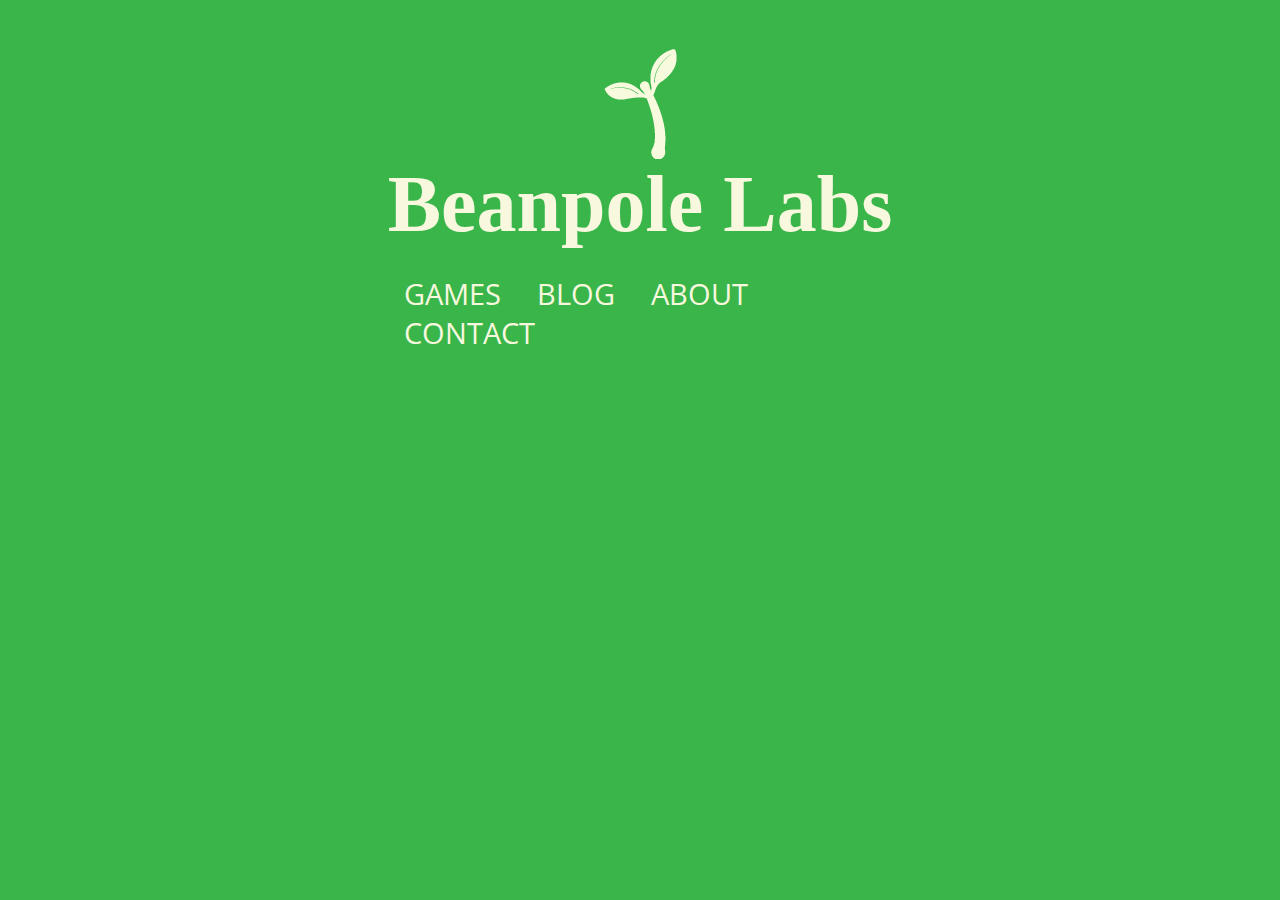
<file: index.html>
<!DOCTYPE html>
<html lang="en">
	<head>
		<meta charset="utf-8">
		<link href="https://fonts.googleapis.com/css?family=Baloo+Bhai|Open+Sans" rel="stylesheet">
		<link rel="stylesheet" href="css/styles.css">
		<script src="js/main.js"></script>
		<link rel="shortcut icon" type="image/x-icon" href="favicon.ico" />
		<title>Beanpole Labs - Home</title>
	</head>
	<body class="background-index">
		<img id="logo" class="img-center" src="images/logo.png" alt="logo" />
		<h1>
			<span id="title">Beanpole Labs</span>
		</h1>
		<div id="links">
			<ul class="menu-list">
				<li>
					<span id="games" class="link">GAMES</span>
				</li>
				<li>
					<a href="https://blog.beanpolelabs.com" id="blog" class="link">BLOG</a>
				</li>
				<li>
					<span id="about" class="link">ABOUT</span>
				</li>
				<li>
					<span id="contact" class="link">CONTACT</span>
				</li>
			</ul>
		</div>
		<div class="container-10">
			<div class="inner-div">
				<ul class="menu-list">
					<li id="games-info" class="container-10 hidden">
						<div class="float-left arrow-div fadeIn">
							<input type="image" src="images/arrow.png" id="arrow-img-left">
						</div>
						<div id="info" class="float-left" >
							<div class="slider-panel fadeIn">
								<span class="container-3">
									<img src="images/bucketsIcon.png" alt="Buckets Icon" class="icon img-center">
								</span>
								<span class="container-6">
									<h2 class="float-left"><a href="press/buckets.html" class="clickable-link">Buckets</a></h2>
									<p class="paragraph">
										An addictive puzzle game, simple to play, but hard to master!
									</p>
									<div class="container-8">
										<div class="container-5">
											<a href="https://itunes.apple.com/us/app/buckets-a-puzzle-journey/id1180455700?ls=1&mt=8"><img src="images/appleAppIcon.png" alt="iOS App Store"></a>
										</div>
										<div class="container-5">
											<a href="https://play.google.com/store/apps/details?id=com.beanpoleLabs.tileSlide"><img src="images/googleAppIcon.png" alt="Google Play Store"></a>
										</div>
									</div>
								</span>
							</div>
							<div class="hidden">
								<span class="container-3">
									<img src="images/blockFarmIcon.png" alt="Block Farm Icon" class="icon img-center">
								</span>
								<span class="container-6">
									<h2 class="float-left">Block Farm</h2>
									<p class="paragraph">
										A challenging puzzle game testing your wit and problem-solving abilities!
									</p>
									<div class="container-8">
										<div class="container-5">
											<a href="https://itunes.apple.com/us/app/block-farm/id1158734337?ls=1&mt=8"><img src="images/appleAppIcon.png" alt="iOS App Store"></a>
										</div>
										<div class="container-5">
											<a href="https://play.google.com/store/apps/details?id=com.beanpoleLabs.blockFarm"><img src="images/googleAppIcon.png" alt="Google Play Store"></a>
										</div>
									</div>
								</span>
							</div>
						</div>
						<div class="float-left arrow-div fadeIn">
							<input type="image" src="images/arrow.png" id="arrow-img-right">
						</div>
					</li>
					<li id="about-info" class="container-10 hidden">
						<p class="container-5-alt centre fadeIn">
							Beanpole Labs is the brain child of Jeffrey Quach.  If you enjoy puzzle games check out <a href="#" class="clickable-link">Buckets</a> and <a href="#" class="clickable-link">Block Farm</a>!
						</p>
					</li>
					<li id="contact-info" class="container-10 hidden">
						<p class="container-5-alt centre fadeIn">
							For any inquiries please contact: <a href="mailto:beanpolelabs@gmail.com" class="clickable-link">beanpolelabs@gmail.com</a>
						</p>
					</li>
				</ul>
			</div>
		</div>
	</body>
</html>
</file>
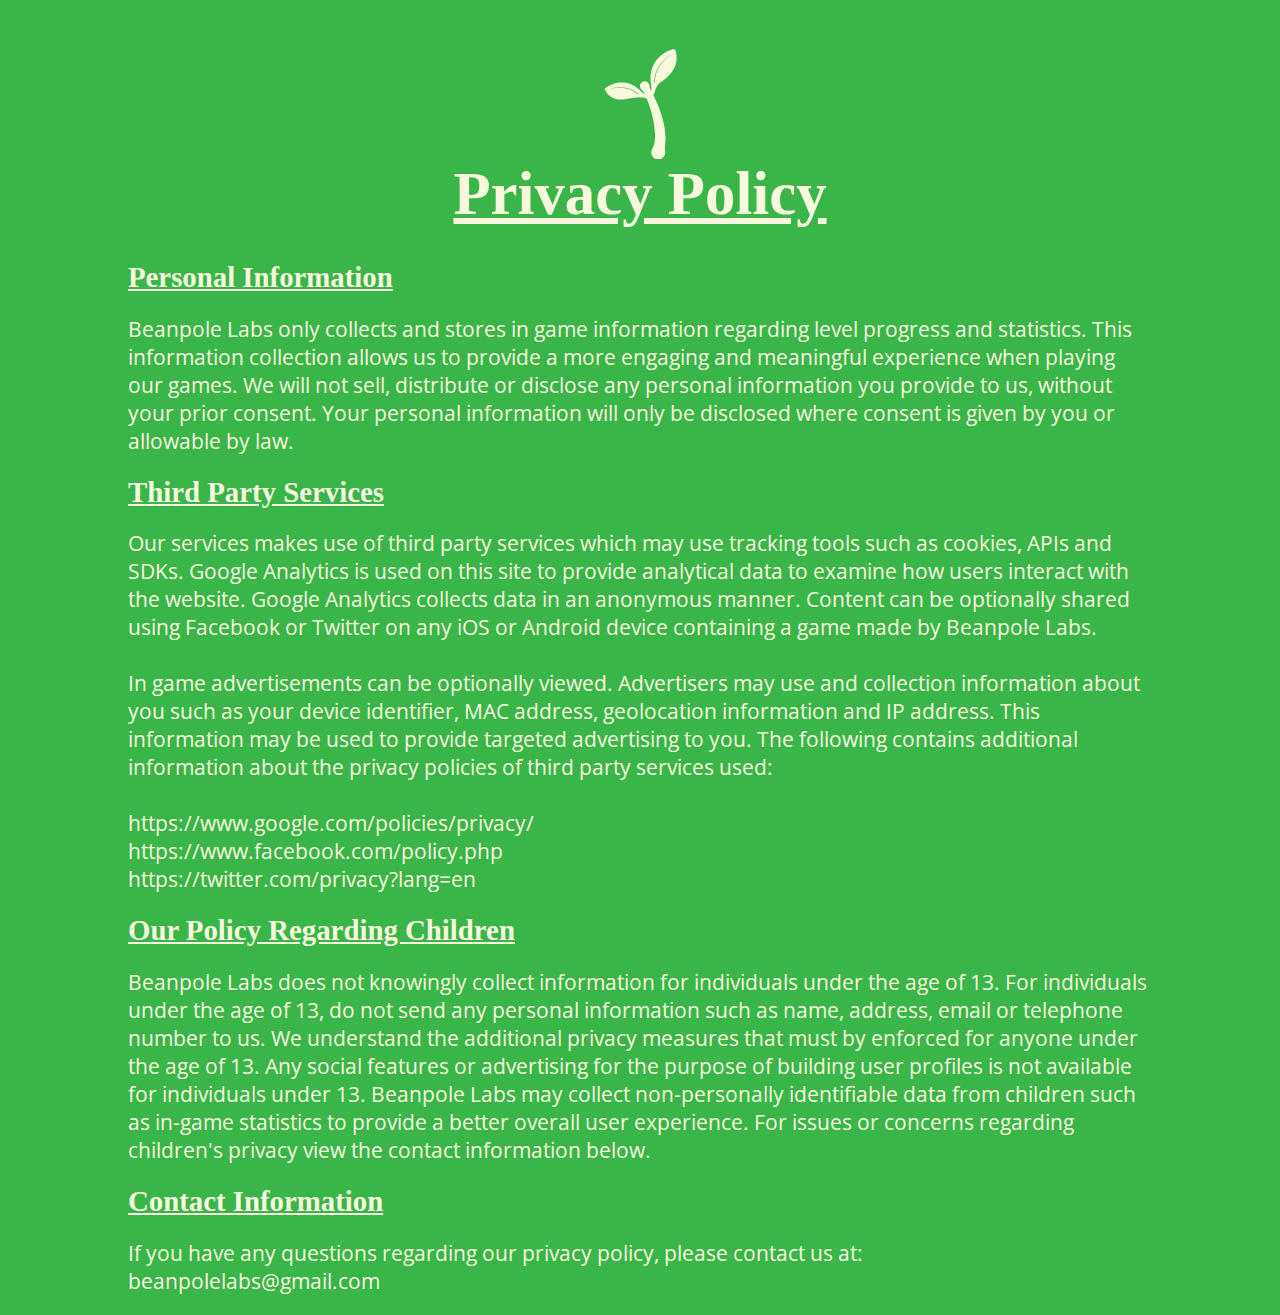
<file: privacypolicy.html>
<!DOCTYPE html>
<html lang="en">
	<head>
		<meta charset="utf-8">
		<link href="https://fonts.googleapis.com/css?family=Baloo+Bhai|Open+Sans" rel="stylesheet">
		<link rel="stylesheet" href="css/styles.css">
		<link rel="shortcut icon" type="image/x-icon" href="favicon.ico" />
		<title>Beanpole Labs - Privacy Policy</title>
	</head>
	<body class="background-index">
		<img id="logo" class="img-center" src="images/logo.png" alt="logo" />
		<h1 class="main-title">Privacy Policy</h1>
		<div class="container-8 centre-left-align">
			<div class="container-10">
				<h2 class="sub-title-light">Personal Information</h2>
				<p>Beanpole Labs only collects and stores in game information regarding level progress and statistics.  This information collection allows us to provide a more engaging and meaningful experience when playing our games.  We will not sell, distribute or disclose any personal information you provide to us, without your prior consent. Your personal information will only be disclosed where consent is given by you or allowable by law.</p>
				<h2 class="sub-title-light">Third Party Services</h2>
				<p>
					Our services makes use of third party services which may use tracking tools such as cookies, APIs and SDKs.  Google Analytics is used on this site to provide analytical data to examine how users interact with the website.  Google Analytics collects data in an anonymous manner.  Content can be optionally shared using Facebook or Twitter on any iOS or Android device containing a game made by Beanpole Labs.  <br><br>In game advertisements can be optionally viewed.  Advertisers may use and collection information about you such as your device identifier, MAC address, geolocation information and IP address.  This information may be used to provide targeted advertising to you.

					The following contains additional information about the privacy policies of third party services used:<br><br>

					https://www.google.com/policies/privacy/<br>
					https://www.facebook.com/policy.php<br>
					https://twitter.com/privacy?lang=en<br>
				</p>
				<h2 class="sub-title-light">Our Policy Regarding Children</h2>
				<p>Beanpole Labs does not knowingly collect information for individuals under the age of 13.  For individuals under the age of 13, do not send any personal information such as name, address, email or telephone number to us.  We understand the additional privacy measures that must by enforced for anyone under the age of 13.  Any social features or advertising for the purpose of building user profiles is not available for individuals under 13.  Beanpole Labs may collect non-personally identifiable data from children such as in-game statistics to provide a better overall user experience. For issues or concerns regarding children's privacy view the contact information below.</p>
				<h2 class="sub-title-light">Contact Information</h2>
				<p>If you have any questions regarding our privacy policy, please contact us at:<br>beanpolelabs@gmail.com</p>
			</div>
		</div>
	</body>
</html>
</file>
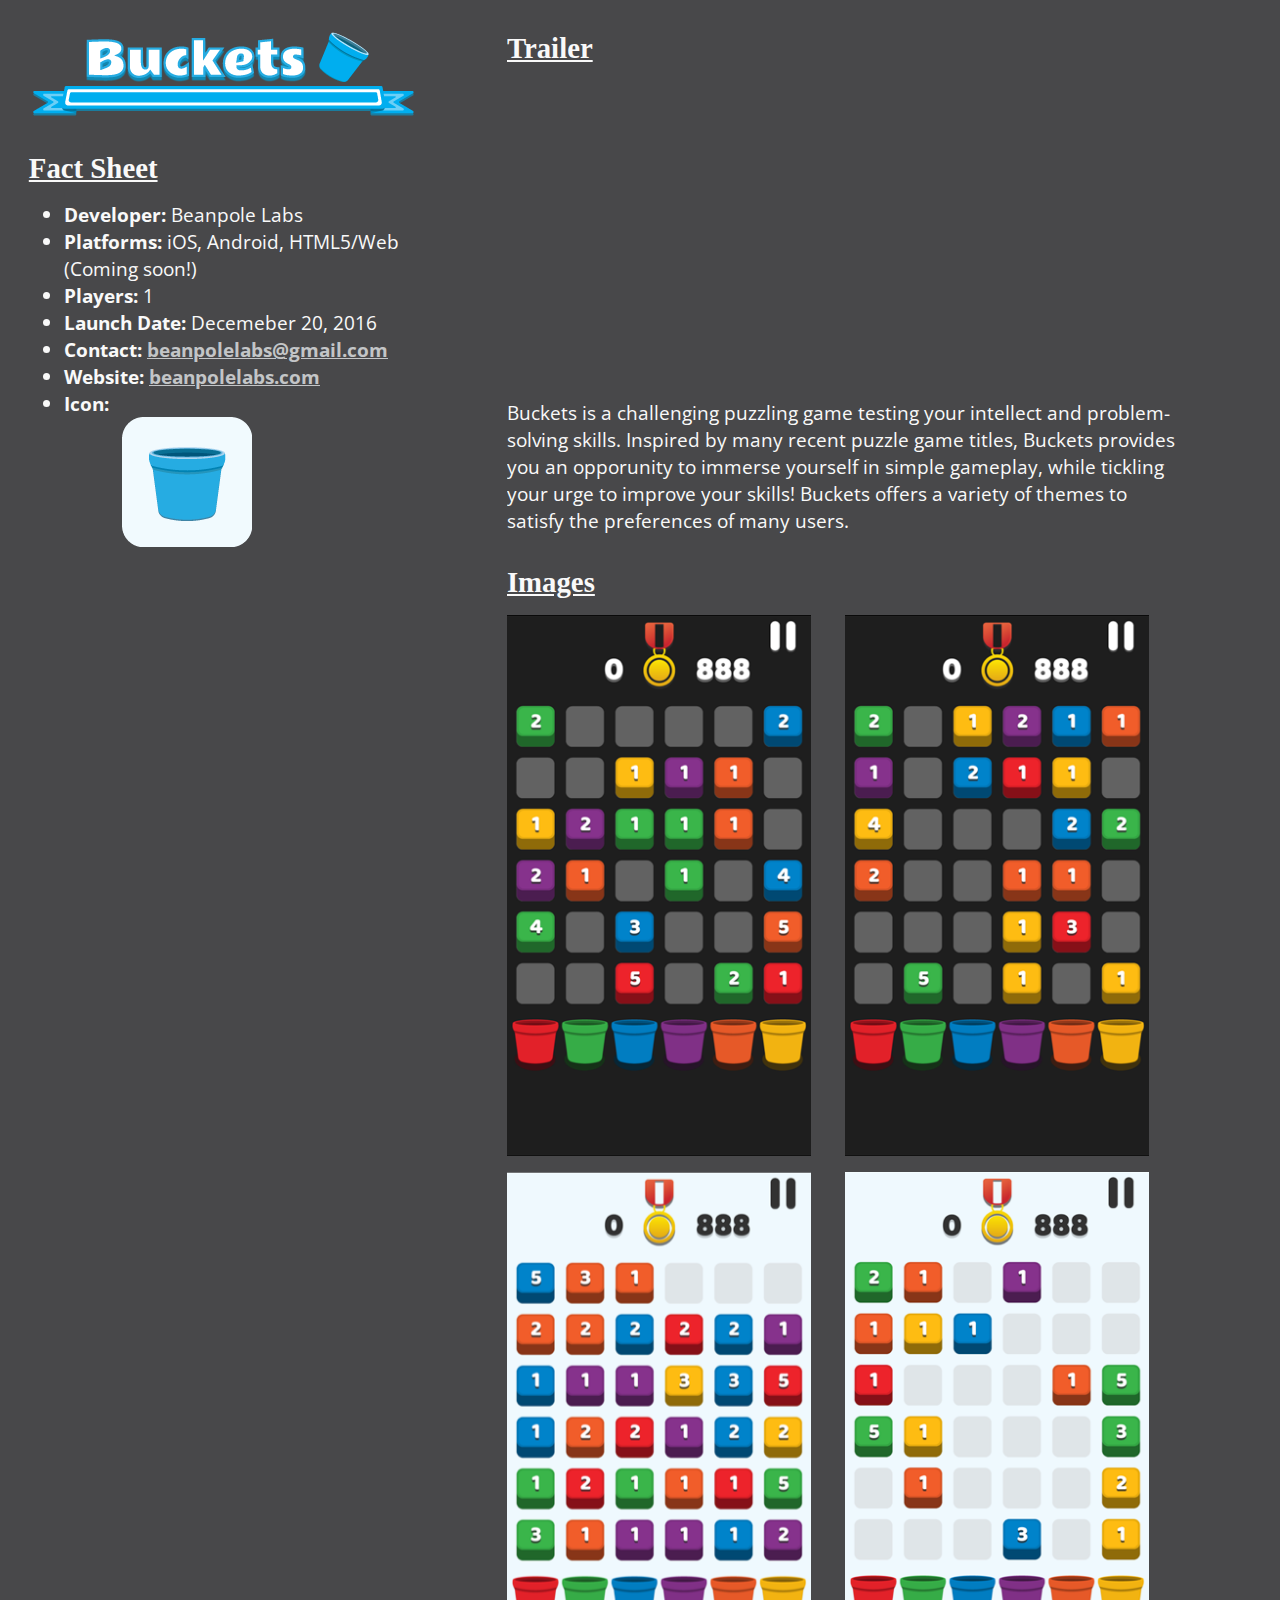
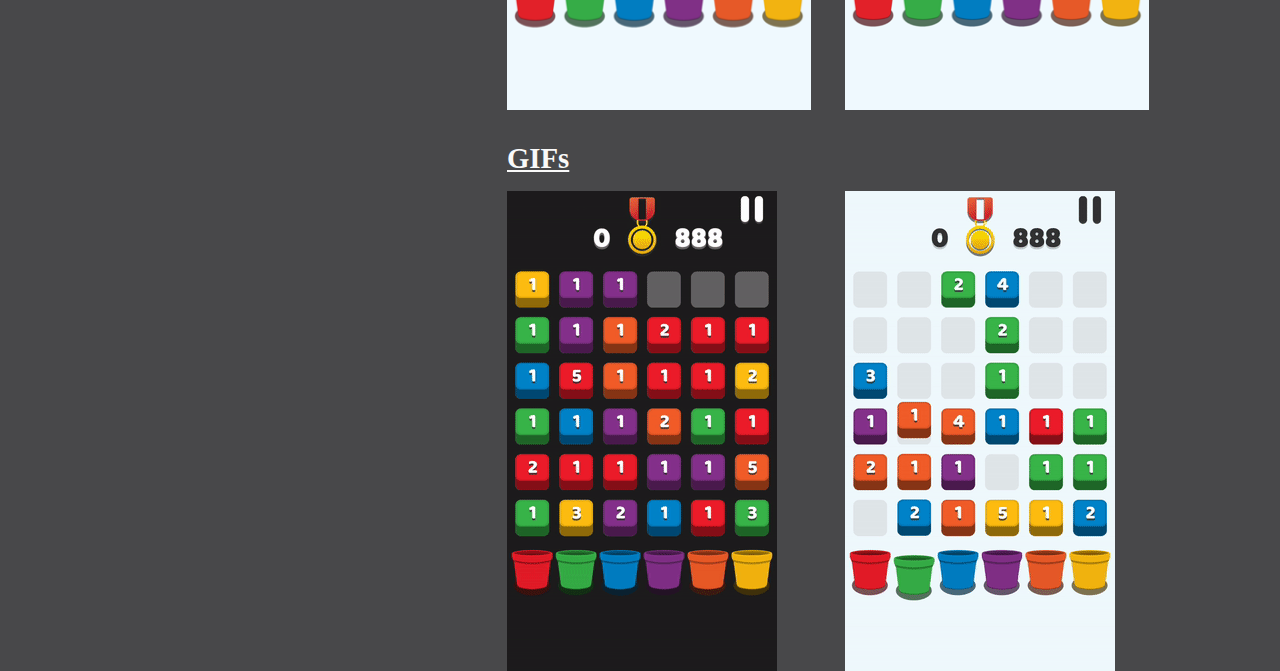
<file: press/buckets.html>
<!DOCTYPE html>
<html lang="en">
	<head>
		<meta charset="utf-8">
		<link href="https://fonts.googleapis.com/css?family=Carter+One|Open+Sans" rel="stylesheet">
		<link rel="stylesheet" href="../css/styles.css">
		<link rel="shortcut icon" type="image/x-icon" href="../favicon.ico" />
		<title>Buckets - Press Kit</title>
	</head>
	<body class="background-buckets">
		<div class="container-10">
			<div class="container-3">
				<img src="../images/bucketsLogo.png" alt="Buckets Logo" id="game-logo" />
				<h3 class="sub-title-white left-padding">Fact Sheet</h3>
				<ul class="fact-bullet-list">
					<li class="fact">
						<strong>Developer: </strong>Beanpole Labs
					</li>
					<li class="fact">
						<strong>Platforms: </strong>iOS, Android, HTML5/Web (Coming soon!)
					</li>
					<li class="fact">
						<strong>Players: </strong>1
					</li>
					<li class="fact">
						<strong>Launch Date: </strong>Decemeber 20, 2016 
					</li>
					<li class="fact">
						<strong>Contact: </strong><a href="mailto:beanpolelabs@gmail.com" class="clickable-link-light">beanpolelabs@gmail.com</a>
					</li>
					<li class="fact">
						<strong>Website: </strong><a href="https://beanpolelabs.com" class="clickable-link-light">beanpolelabs.com</a>
					</li>
					<li class="fact">
						<strong>Icon: </strong><img src="../images/bucketsIcon.png" alt="Buckets Icon" class="icon icon-left-shift">
					</li>
				</ul>
			</div>
			<div class="container-6">
				<!-- TRAILER GOES HERE! -->
				<div class="container-8 centre">
					<div class="container-10">
						<h3 class="sub-title-white float-left">Trailer</h3>
					</div>
					<iframe class="float-left" width="560" height="315" src="https://www.youtube.com/embed/2AHqTGh4vaA" frameborder="0" allowfullscreen></iframe>
					<p class="fact paragraph padding-top">
						Buckets is a challenging puzzling game testing your intellect and problem-solving skills.  Inspired by many recent puzzle game titles, Buckets provides you an opporunity to immerse yourself in simple gameplay, while tickling your urge to improve your skills!  Buckets offers a variety of themes to satisfy the preferences of many users.
					</p>
				</div>
				<div class="container-8 centre">
					<h3 class="sub-title-white float-left">Images</h3>
					<div class="container-10">
						<div class="container-5">
							<img src="../images/screenshot1.png" alt="Screenshot" class="img-resize">
						</div>
						<div class="container-5">
							<img src="../images/screenshot2.png" alt="Screenshot" class="img-resize">
						</div>
					</div>
					<div class="container-10">
						<div class="container-5">
							<img src="../images/screenshot3.png" alt="Screenshot" class="img-resize">
						</div>
						<div class="container-5">
							<img src="../images/screenshot4.png" alt="Screenshot" class="img-resize">
						</div>
					</div>
				</div>
				<div class="container-8 centre">
					<h3 class="sub-title-white float-left">GIFs</h3>
					<div class="container-10">
						<div class="container-5">
							<img src="../images/bucketsGif1.gif" alt="Buckets GIF">
						</div>
						<div class="container-5">
							<img src="../images/bucketsGif2.gif" alt="Buckets GIF">
						</div>
					</div>
				</div>
			</div>
		</div>
	</body>
</html>
</file>
<file: css/styles.css>
html,
body {
  margin: 0;
  padding: 0;
  height: 100%;
}
h1 {
  font-family: 'Carter One', cursive;
  font-size: 5em;
  color: #F7F8DE;
  text-align: center;
  margin: 0em 0.5em 0.3em 0.5em;
}
h2 {
  font-family: 'Carter One', cursive;
  font-size: 2.5em;
  color: #F7F8DE;
  text-decoration: underline;
  margin: 0;
}
p {
  font-family: 'Open Sans', sans-serif;
  font-size: 1.3em;
  color: #F7F8DE;
}
.arrow-div {
  width: 20%;
  padding-top: 2em;
}
.arrow-div:hover {
  color: black;
}
.background-buckets {
  background: #48484A;
}
.background-index {
  background: #39B54A;
}
.centre {
  margin: auto;
  text-align: center;
  padding-top: 2em;
}
.centre-left-align {
  margin: auto;
  padding-top: 2em;
}
.clickable-link {
  font-weight: bold;
  color: #C2C5B7;
}
.clickable-link:hover {
  color: #C3C5C7;
}
.clickable-link-light {
  font-weight: bold;
  color: #C3C5C7;
}
.clickable-link-light:hover {
  color: #919496;
}
.container-3 {
  width: 33%;
  float: left;
}
.container-5 {
  width: 50%;
  float: left;
}
.container-5-alt {
   width: 50%;
}
.container-5 img {
   float: left;
   padding-top: 1em;
}
.container-6 {
   width: 66%;
   float: left;
}
.container-6 a {
  color: #F7F8DE; 
}
.container-8 {
  width: 80%;
  overflow: auto;
}
.container-10 {
  width: 100%;
  overflow: auto;
}
.container-padding {
  padding: 3em;
}
.email:hover{
  color: #7A7C79;
}
.fact-bullet-list {
  padding-left: 4em;
}
.fact {
  font-family: 'Open Sans', sans-serif;
  font-size: 1.2em;
  color: #F9F9F9;
}
.fadeIn {
  animation: fadein 2s;
  -moz-animation: fadein 2s; /* Firefox */
  -webkit-animation: fadein 2s; /* Safari and Chrome */
  -o-animation: fadein 2s; /* Opera */
}
.float-left {
  float: left;
}
.hidden {
  display: none;
}
.icon {
  max-width: 130px;
  max-height: 130px;
}
.icon-left-shift {
  display: block;
  padding-left: 3em;
}
.img-center {
  display: block;
  margin-left: auto;
  margin-right: auto;
}
.img-resize {
  width: 90%;
  height: 90%;
}
.inner-div {
  width: 70%;
  margin: 0 auto;
  overflow: auto;
}
.left-padding {
  padding-left: 1em;
}
.link {
  font-family: 'Open Sans', sans-serif;
  font-size: 1.8em;
  color: #F7F8DE;
  text-decoration: none;
}
.link:hover {
  text-decoration: underline;
  color: #C2C5B7;
  cursor: pointer;
}
.main-title {
  font-family: 'Baloo Bhai', cursive;
  font-size: 3.8em;
  color: #F7F8DE;
  text-decoration: underline;
  margin: 0;
}
.menu-list {
  list-style: none;
  padding: 0;
  margin: 0 auto;
}
.paragraph {
   float: left;
   text-align: left;
   margin: 0;
}
.slider-panel {
   overflow: auto;
}
.sub-title {
  font-family: 'Baloo Bhai', cursive;
  font-size: 1.8em;
  color: #616366;
  text-decoration: underline;
  margin: 0;
}
.sub-title-light {
  font-family: 'Baloo Bhai', cursive;
  font-size: 1.8em;
  color: #F7F8DE;
  text-decoration: underline;
  margin: 0;
}
.sub-title-white {
  font-family: 'Baloo Bhai', cursive;
  font-size: 1.8em;
  color: #F9F9F9;
  text-decoration: underline;
  margin: 0;
}
.padding-top {
  padding-top: 1em;
}
#arrow-img-left {
  float: right;
  padding: 2em;
  -moz-transform: scaleX(-1);
  -o-transform: scaleX(-1);
  -webkit-transform: scaleX(-1);
  transform: scaleX(-1);
  filter: FlipH;
  -ms-filter: "FlipH";
}
#arrow-img-right {
  float: left;
  padding: 2em;
}
#game-div {
  width: 50%;
  background-color: red;
}
#game-logo {
  padding: 2em;
}
#info {
   width: 60%;
   padding-top: 2em;
   text-align: center;
   overflow: hidden;
   height: 190px;
}
#info ul {
   list-style: none;
   overflow: hidden;
   height: 150px;
}
#info li {
   width: 100%;
   display: inline;
}
#info span {
   overflow: auto;
}
#links {
   display: flex;
   justify-content: space-between;
   width: 50%;
   margin: 0 auto;
}
#links li {
   display: inline;
   padding: 1em;
}
#logo {
	padding-top: 3em;
}
@keyframes fadein {
    from {
        opacity:0;
    }
    to {
        opacity:1;
    }
}
@-moz-keyframes fadein { /* Firefox */
    from {
        opacity:0;
    }
    to {
        opacity:1;
    }
}
@-webkit-keyframes fadein { /* Safari and Chrome */
    from {
        opacity:0;
    }
    to {
        opacity:1;
    }
}
@-o-keyframes fadein { /* Opera */
    from {
        opacity:0;
    }
    to {
        opacity: 1;
    }
}
@media screen and (max-width: 1300px) {
  #info {
    width: 70%;
  }
  .arrow-div {
    width: 15%;
  }
}
</file>
